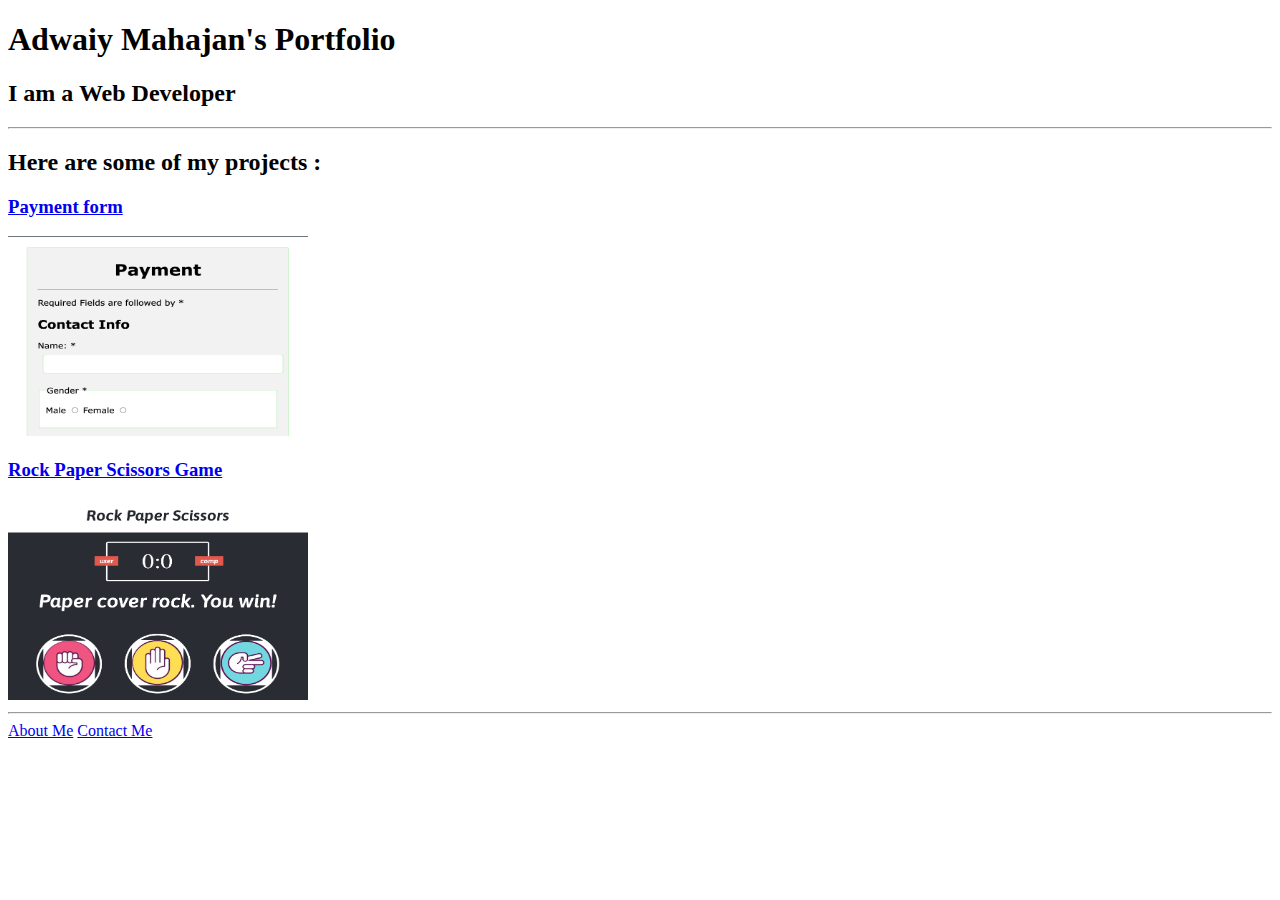
<file: index.html>
<!-- TODO 1: Create the HTML Boilerplate -->
<!DOCTYPE html>
<html>
    <meta charset="UTF-8">
    <head>
        <title>MY PORTFOLIO</title>
    </head>
    <body>
        <h1>Adwaiy Mahajan's Portfolio</h1>
        <h2>I am a Web Developer</h2>
        <hr>
        <h2>Here are some of my projects :</h2>
        <a href="./public/payment_form.html"><h3>Payment form</h3></a>
        <img src="./assets/images/form.png" alt="" height="200" width="300">
        <a href="./public/Rock Paper Scissors/project.html"><h3>Rock Paper Scissors Game</h3></a>
        <img src="./assets/images/game.png" alt="" height="200" width="300">
        <hr>
        <a href="./public/about.html">About Me</a>
        <a href="./public/contact.html">Contact Me</a>
    </body>
<!-- TODO 2: Add Your previous projects' HTML into the public folder -->

<!-- TODO 3: Take screenshots of your project previews and add the images to the images folder -->

<!-- TODO 4: Add titles/subtitles etc. -->

<!-- TODO 5: Add a link to the project pages -->

<!-- TODO 6: Add images to show the project previews
HINT for TODO 6: You can use the height attribute set to 200 to make the image smaller:
https://developer.mozilla.org/en-US/docs/Web/HTML/Element/img#attr-height -->

<!-- TODO 7: Add the Contact Me and About Me page links -->

</html>
</file>
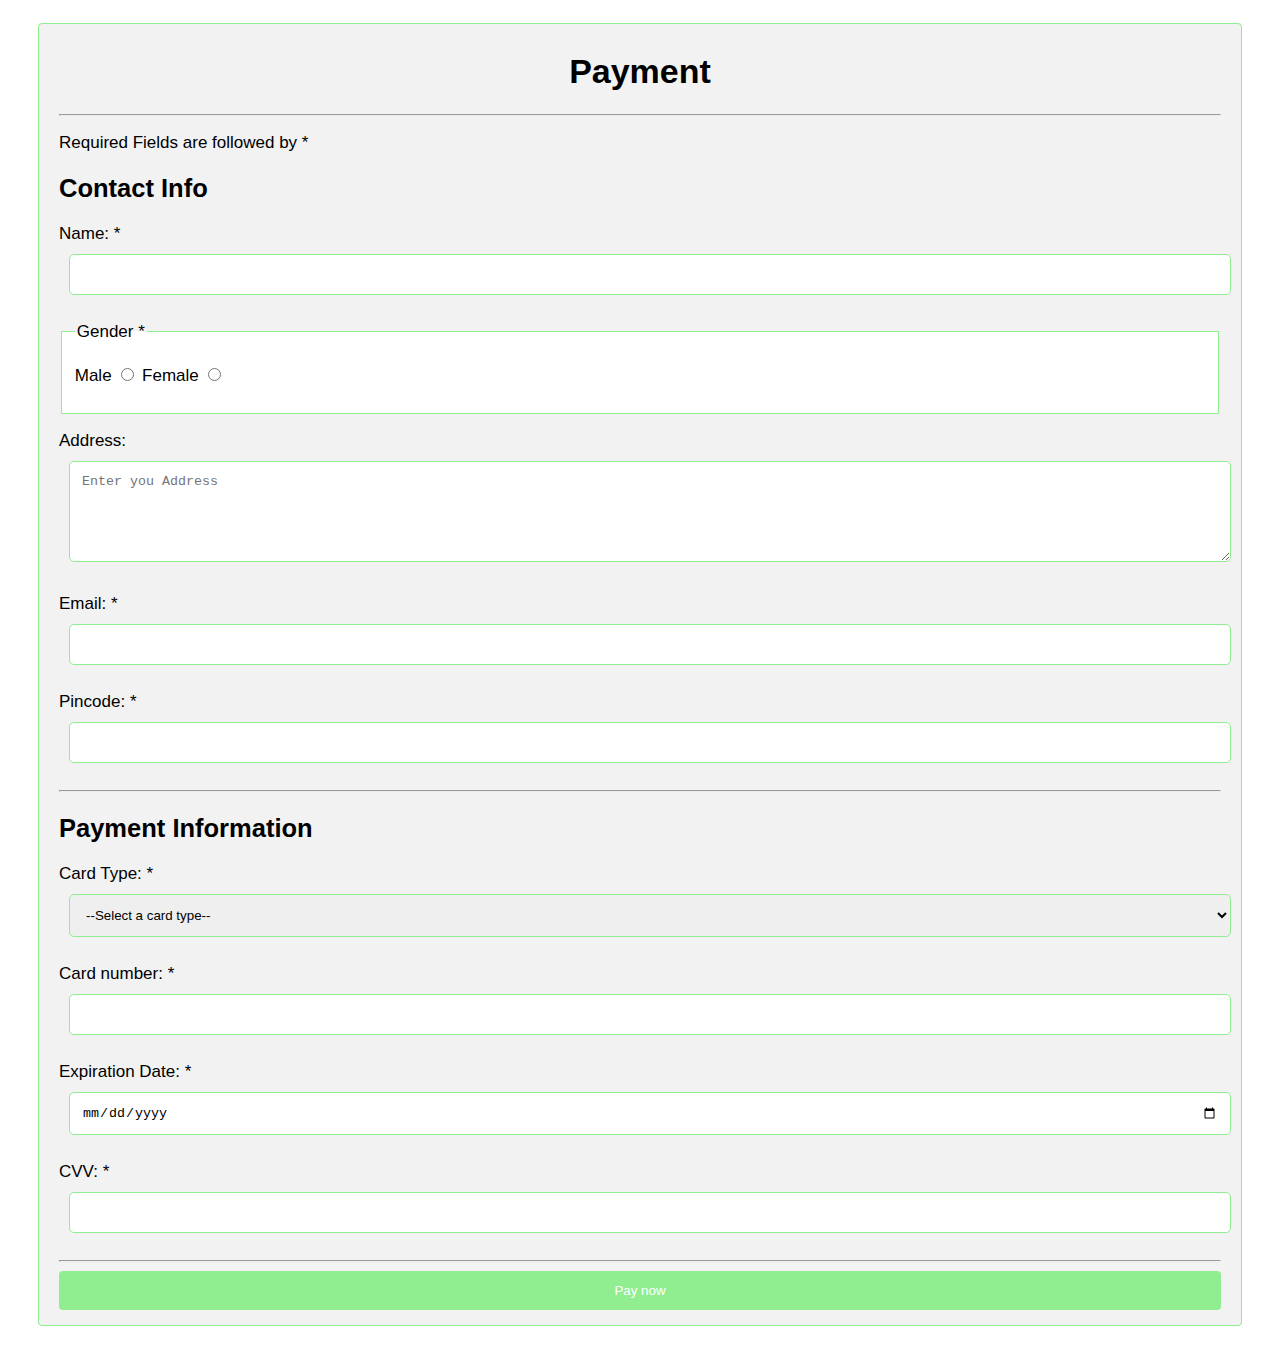
<file: public/payment_form.html>
<!DOCTYPE html>
<html lang="en">
  <head>
    <meta charset="UTF-8" />
    <meta http-equiv="X-UA-Compatible" content="IE=edge" />
    <meta name="viewport" content="width=device-width, initial-scale=1.0" />
    <title>Payment Form</title>
  </head>
  <link rel="stylesheet" href="style.css">
  <div class="container">
  <body>
      <form action="">
          <h1 class="main_heading">Payment</h1>
          <hr> 
          <p>Required Fields are followed by *</p>
          <h2>Contact Info</h2>
          <p>Name: * <input type="text" name="name" required></p>
          <fieldset>
              <legend>Gender  * </legend>
          <p> 
              Male <input type="radio" name="gender" id="Male" required>
              Female <input type="radio" name="gender" id="Female" required>
          </p>
        </fieldset>
        <p>Address: <textarea name="address" id="address" cols="30" rows="5" placeholder="Enter you Address"></textarea></p>
        <p>Email: * <input type="email" name="email" id="email" required></p>
        <p>Pincode: * <input type="number" name="pincode" id="pincode" required></p>
        <hr>
        <h2>Payment Information</h2>
        <p>Card Type: * 
            <select name="card_type" id="card_type" required>
                <option value="">--Select a card type--</option>
                <option value="visa">Visa</option>
                <option value="mastercard">Mastercard</option>
                <option value="Rupay">Rupay</option>
            </select>
        </p>
        <p>
            Card number: * <input type="number" name="card_number" id="card_number" required>
        </p>
        <p>
            Expiration Date: * <input type="date" name="exp_date" id="exp_date" required>
        </p> 
        <p>CVV: * <input type="password" name="cvv" id="cvv" required></p>
        <hr>
        <input type="submit" value="Pay now">
      </form>
  </body>
</div>  
</html>
</file>
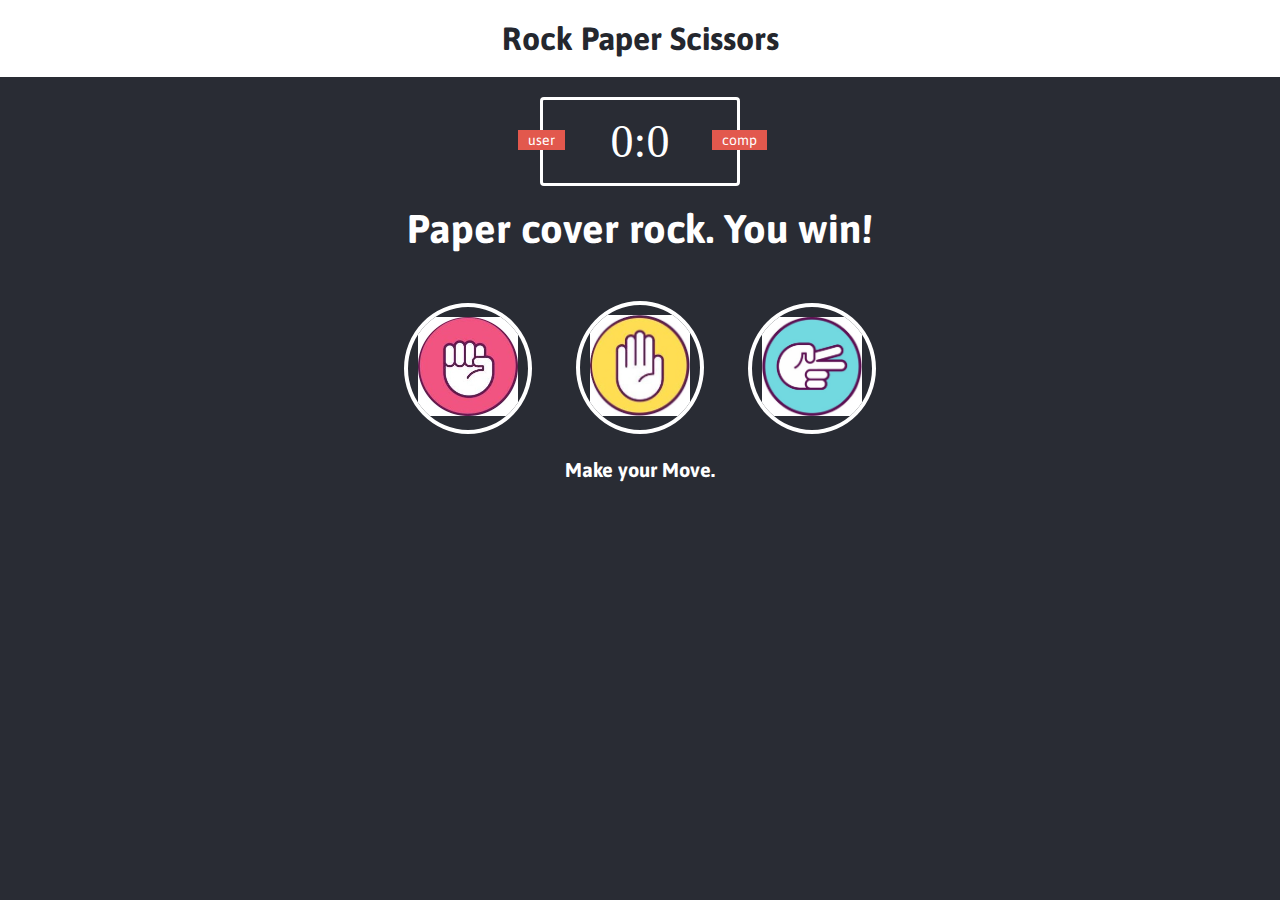
<file: public/Rock Paper Scissors/project.html>
<!DOCTYPE html>
<html lang="en">
<head>
    <meta charset="UTF-8">
    <meta http-equiv="X-UA-Compatible" content="IE=edge">
    <meta name="viewport" content="width=device-width, initial-scale=1.0">
    <title>Rock Paper Scissors</title>
    <link rel="stylesheet" href="./style.css">
</head>
<body>
    <header>
        <h1>Rock Paper Scissors</h1>
    </header>

    <div class="score-board">
       <div id="user-label" class="badge">user</div>
       <div id="computer-label" class="badge">comp</div> 
       <span id="user-score">0</span>:<span id="computer-score">0</span>
    </div>
    <div class="result"><p>Paper cover rock. You win!</p></div>

    <div class="choices">
        <div class="choice">
            <img src="./RPS-R.jpg" alt="" id="r" width="100px">
        </div>
        <div class="choice">
            <img src="./RPS-P.jpg" alt="" id="p" width="100px">
        </div>
        <div class="choice">
            <img src="./scissors.jpg" alt="" id="s" width="100px">
        </div>
    </div>
    <p id="action-message">Make your Move.</p>
    <script src="app.js" charset="utf-8"></script>
</body>
</html>
</file>
<file: public/style.css>
* {
    box-sizing: border-box;
}

body {
    font-family: Verdana, Geneva, Tahoma, sans-serif;
    margin: 15px 30px;
    font-size: 17px;
    padding: 8px;
}

.container {
    background-color: #f2f2f2;
    padding: 5px 20px 15px 20px;
    border: 1px solid lightgreen;
    border-radius: 4px;
}

input[type="text"],
input[type="email"],
input[type="number"],
input[type="password"],
input[type="date"],
select, textarea {
    width: 100%;
    padding: 12px;
    border: 1px solid lightgreen;
    border-radius: 5px;
    margin: 10px;
}

fieldset {
    background-color: #fff;
    border: 1px solid lightgreen;
}

.main_heading {
    text-align: center;
}

input[type="submit"] {
    background-color: lightgreen;
    color: white;
    padding: 12px 20px;
    border: none;
    border-radius: 4px;
    cursor: pointer;
    width: 100%;
}

input[type="submit"]:hover{
    background-color: rgb(27, 175, 27);
    font-size: 18px;
    transition-duration: 1s;
}
</file>
<file: public/Rock Paper Scissors/style.css>
@import url('https://fonts.googleapis.com/css2?family=Asap:ital,wght@1,600&display=swap');
* {
    margin: 0;
    padding: 0;
    box-sizing: border-box;
}

body {
    background-color: #292c34;
}

header {
    background: white;
    padding: 20px;
}

header>h1 {
    color: #24272E;
    text-align: center;
    font-family: Asap, sans-serif;
}

.score-board {
    border: 3px solid white;
    width: 200px;
    margin: 20px auto;
    color: white;
    font-size: 46px;
    border-radius: 4px;
    text-align: center;
    padding: 15px 20px;
    position: relative;
}

.badge {
    background-color: #E2584D;
    color: white;
    font-size: 14px;
    padding: 2px 10px;
    font-family: Asap, sans-serif;
}

#user-label {
    position: absolute;
    top: 30px;
    left: -25px;
}

#computer-label {
    position: absolute;
    right: -30px;
    top: 30px;
}

.result {
    font-size: 40px;
    color: white;
}

.result>p {
    text-align: center;
    font-weight: bold;
    font-family: Asap, sans-serif;
}
.choice {
    display: inline-block;
    border: 4px solid white;
    border-radius: 50%;
    margin: 0 20px;
    padding: 10px;
    overflow: hidden;
    transition: all 0.5s ease;
}

.choices {
    text-align: center;
    margin-top: 50px;
}

.choice:hover {
    cursor: pointer;
    background-color: black;
}

#action-message {
    text-align: center;
    color: white;
    font-family: Asap, sans-serif;
    font-size: 20px;
    font-weight: bold;
    margin-top: 20px;
}

.green-glow {
    border: 4px solid #4dcc7d;
    box-shadow: 0 0 10px #31b43a;
}

.red-glow {
    border: 4px solid #fc121b;
    box-shadow: 0 0 10px #d01115;
}

.gray-glow {
    border: 4px solid #464647;
    box-shadow: 0 0 10px #25292b;
}
</file>
